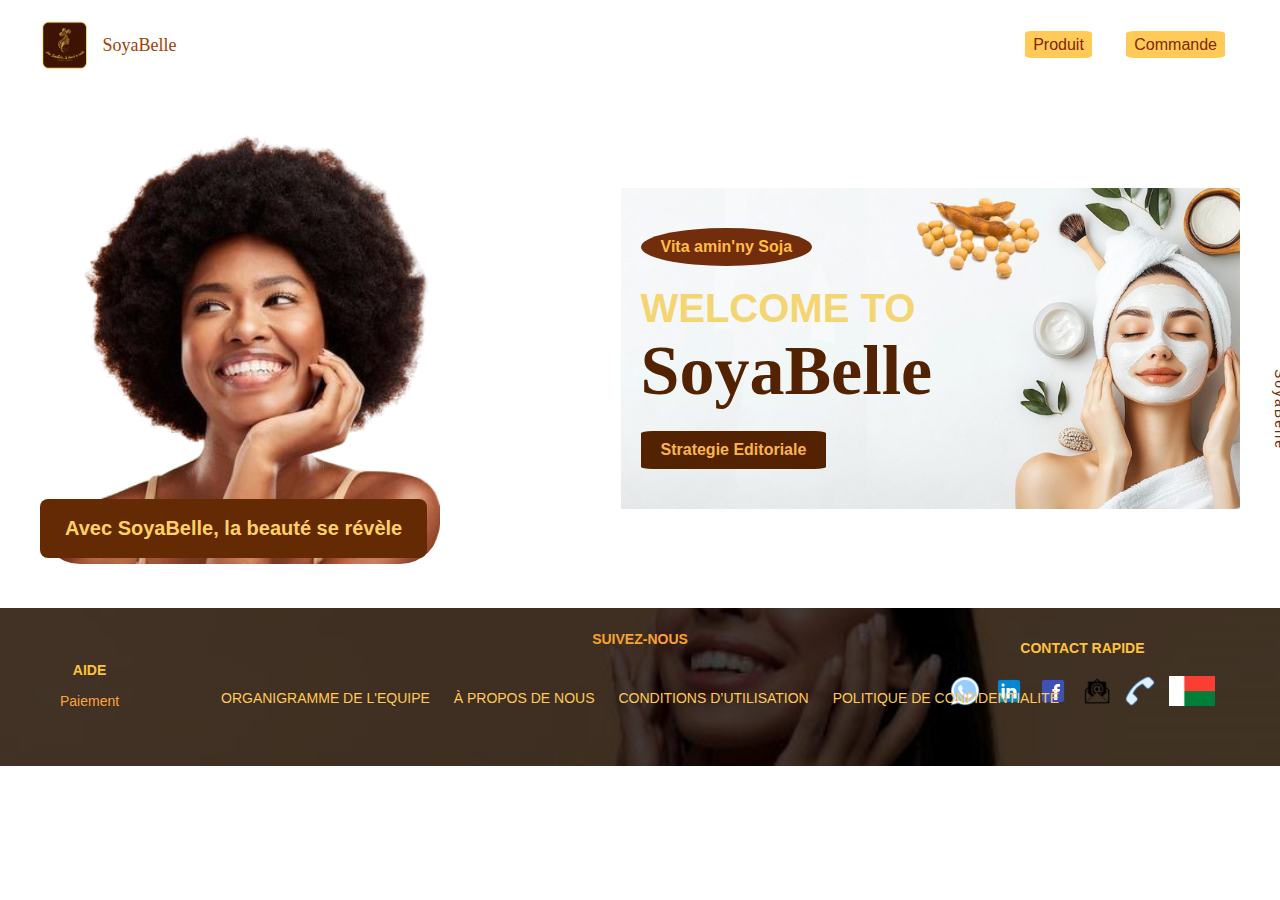
<file: index.html>
<!DOCTYPE html>
<html lang="en">
<head>
  <meta charset="UTF-8" />
  <meta name="viewport" content="width=device-width, initial-scale=1.0"/>
  <title>Fashion Blog</title>
  <link rel="stylesheet" href="sitelabelle.css" />
</head>
<body>
  <header>
    <div class="logo">
      <img src="LOGO.png" alt="SoyaBelle Logo" style="height: 50px;" /><div class="bell">SoyaBelle</div>
    </div>
    <nav class="menu">
      <a href="illustrator.html">Produit</a>
      <a href="formulaire.html">Commande</a>
    </nav>
  </header>

  <main>
    <section class="left">
      <img src="Ro0QxFS0-removebg-preview.png" alt="Fashion SoyaBelle" />
      <button class="cta">Avec SoyaBelle, la beauté se révèle</button>
    </section>

    <section class="right">
      <div class="bubble">Vita amin'ny Soja</div>
      <h1>WELCOME TO<br><span>SoyaBelle </span></h1>
      <a href="cours.html" class="learn">Strategie Editoriale</a>
    </section>
  </main>

  <aside class="side-label">SoyaBelle</aside>

  <footer class="footer">
    <div class="footer-container">
      <div class="footer-column">
        <h4>AIDE</h4>
        <ul>
          <li><a href="paiment.html">Paiement</a></li>
        </ul>
      </div>
  
     
  
      <div class="footer-column">
        <h4>CONTACT RAPIDE</h4>
        <div class="payment-icons">
          <img src="whatsapp.png" alt="Visa">
          <img src="linkdin.png" alt="MasterCard">
          <img src="Facbook.png" alt="Amex">
          <img src="gmail.png" alt="PayPal">
          <img src="tel.png" alt="Google Pay">
          <img src="mgmadagascarflag_111770.png" alt="Klarna">
        </div>
      </div>
    </div>
  
    <div class="footer-social">
      <h4>SUIVEZ-NOUS</h4>
      <div class="social-icons">
        <i class="fab fa-facebook-f"></i>
        <i class="fab fa-youtube"></i>
        <i class="fab fa-instagram"></i>
        <i class="fab fa-linkedin-in"></i>
        <i class="fab fa-tiktok"></i>
        <i class="fab fa-pinterest"></i>
        <i class="fab fa-spotify"></i>
      </div>
    </div>
  
    <div class="footer-bottom">
      <a href="hierachie.html">ORGANIGRAMME DE L'EQUIPE</a>
      <a href="line.html">À PROPOS DE NOUS</a>
      <a href="condition.html">CONDITIONS D’UTILISATION</a>
      <a href="politique.html">POLITIQUE DE CONFIDENTIALITÉ</a>
     
    </div>
  </footer>
  
</body>
</html>
</file>
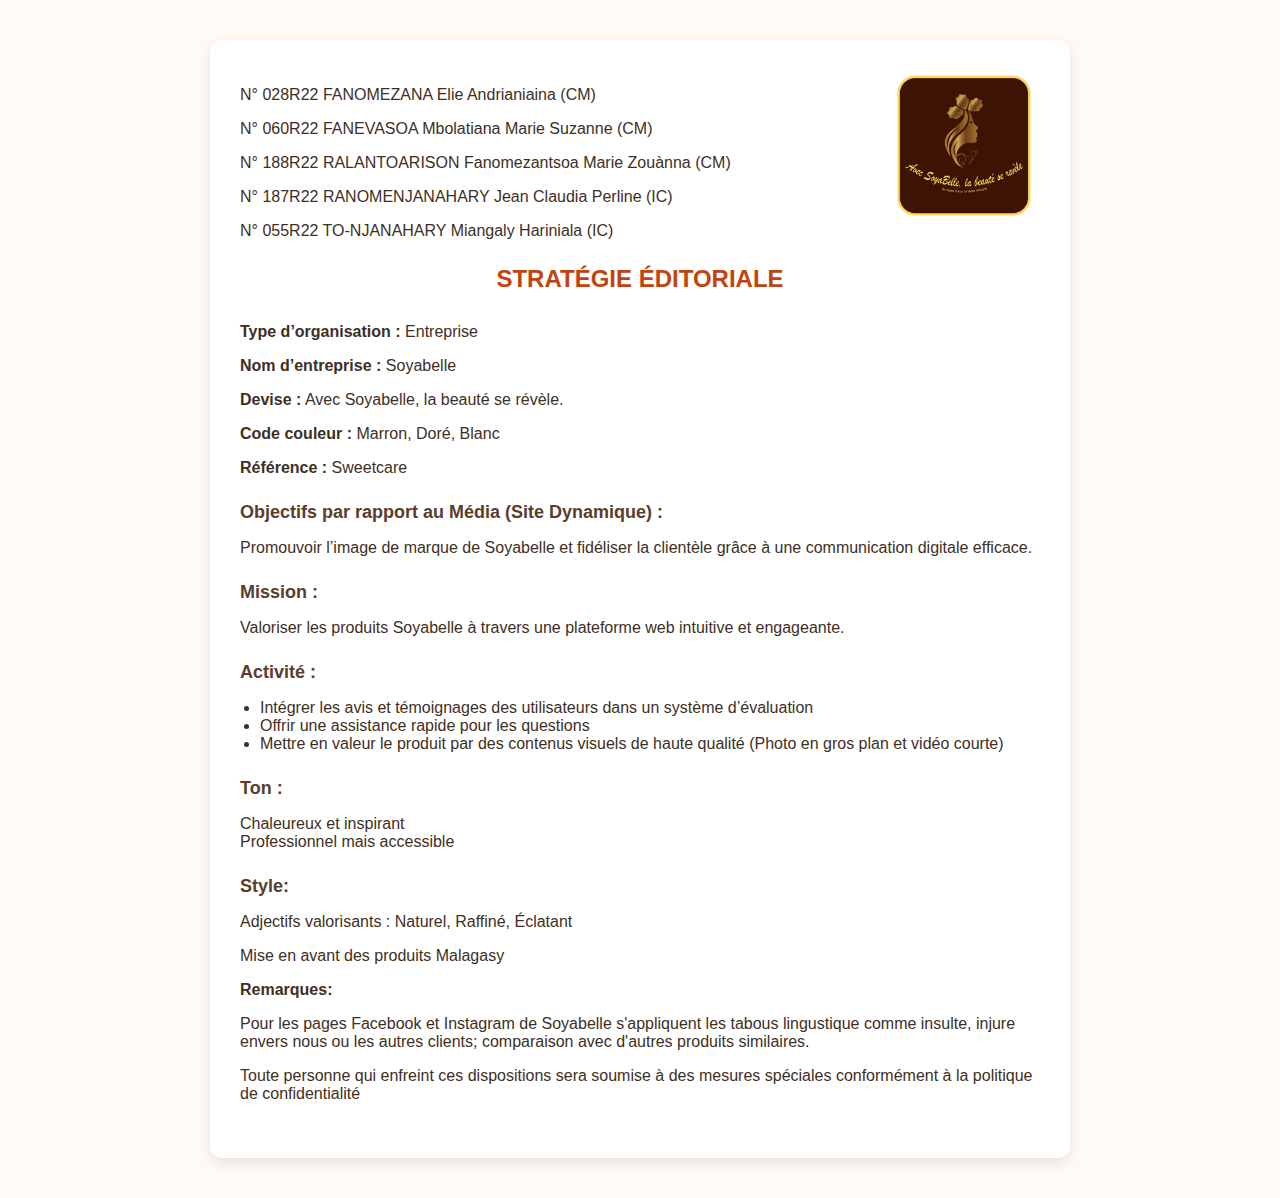
<file: cours.html>
<!DOCTYPE html>
<html lang="fr">
<head>
  <meta charset="UTF-8" />
  <meta name="viewport" content="width=device-width, initial-scale=1.0"/>
  <title>Stratégie Éditoriale | Soyabelle</title>
  <link rel="stylesheet" href="cours.css" />
</head>
<body>
  <div class="container">
   <a href="index.html"><img src="LOGO.png" alt="Logo Soyabelle" class="logo" /></a> 



     <div class="section">
      <p>N° 028R22 FANOMEZANA Elie Andrianiaina (CM)</p>
      <p>N° 060R22 FANEVASOA Mbolatiana Marie Suzanne (CM)</p>
      <p class="SoyaBelle">N° 188R22 RALANTOARISON Fanomezantsoa Marie Zouànna (CM)</p>
      <p>N° 187R22 RANOMENJANAHARY Jean Claudia Perline (IC)</p>
      <p>N° 055R22 TO-NJANAHARY Miangaly Hariniala (IC)</p>
    </div>
    
    <h1 class="title">STRATÉGIE ÉDITORIALE</h1>

    <div class="section">
      <p><strong>Type d’organisation :</strong> Entreprise</p>
      <p><strong>Nom d’entreprise :</strong> Soyabelle</p>
      <p class="SoyaBelle"><strong>Devise :</strong> Avec Soyabelle, la beauté se révèle.</p>
      <p><strong>Code couleur :</strong> Marron, Doré, Blanc</p>
      <p><strong>Référence :</strong> Sweetcare</p>
    </div>

    <div class="section">
      <h2>Objectifs par rapport au Média (Site Dynamique) :</h2>
      <p>Promouvoir l’image de marque de Soyabelle et fidéliser la clientèle grâce à une communication digitale efficace.</p>
    </div>

    <div class="section">
      <h2>Mission :</h2>
      <p>Valoriser les produits Soyabelle à travers une plateforme web intuitive et engageante.</p>
    </div>

    <div class="section">
      <h2>Activité :</h2>
      <ul>
        <li>Intégrer les avis et témoignages des utilisateurs dans un système d’évaluation</li>
        <li>Offrir une assistance rapide pour les questions</li>
        <li>Mettre en valeur le produit par des contenus visuels de haute qualité (Photo en gros plan et vidéo courte)</li>
      </ul>
    </div>

    <div class="section">
      <h2>Ton :</h2>
      <p>Chaleureux et inspirant<br>Professionnel mais accessible</p>
    </div>

    <div class="section">
      <h2>Style: </h2> <P>Adjectifs valorisants : Naturel, Raffiné, Éclatant</P>
      <p>Mise en avant des produits Malagasy</p>
      <p><b>Remarques:</b></p>
      <p>Pour les pages Facebook et Instagram de Soyabelle s'appliquent les tabous lingustique comme insulte, injure
         envers nous ou les autres clients;
        comparaison avec d'autres produits similaires. 
        <p>Toute personne qui enfreint ces dispositions sera soumise à des mesures spéciales
           conformément à la politique de confidentialité</p>
      </p>
    </div>
  </div>
</body>
</html>
</file>
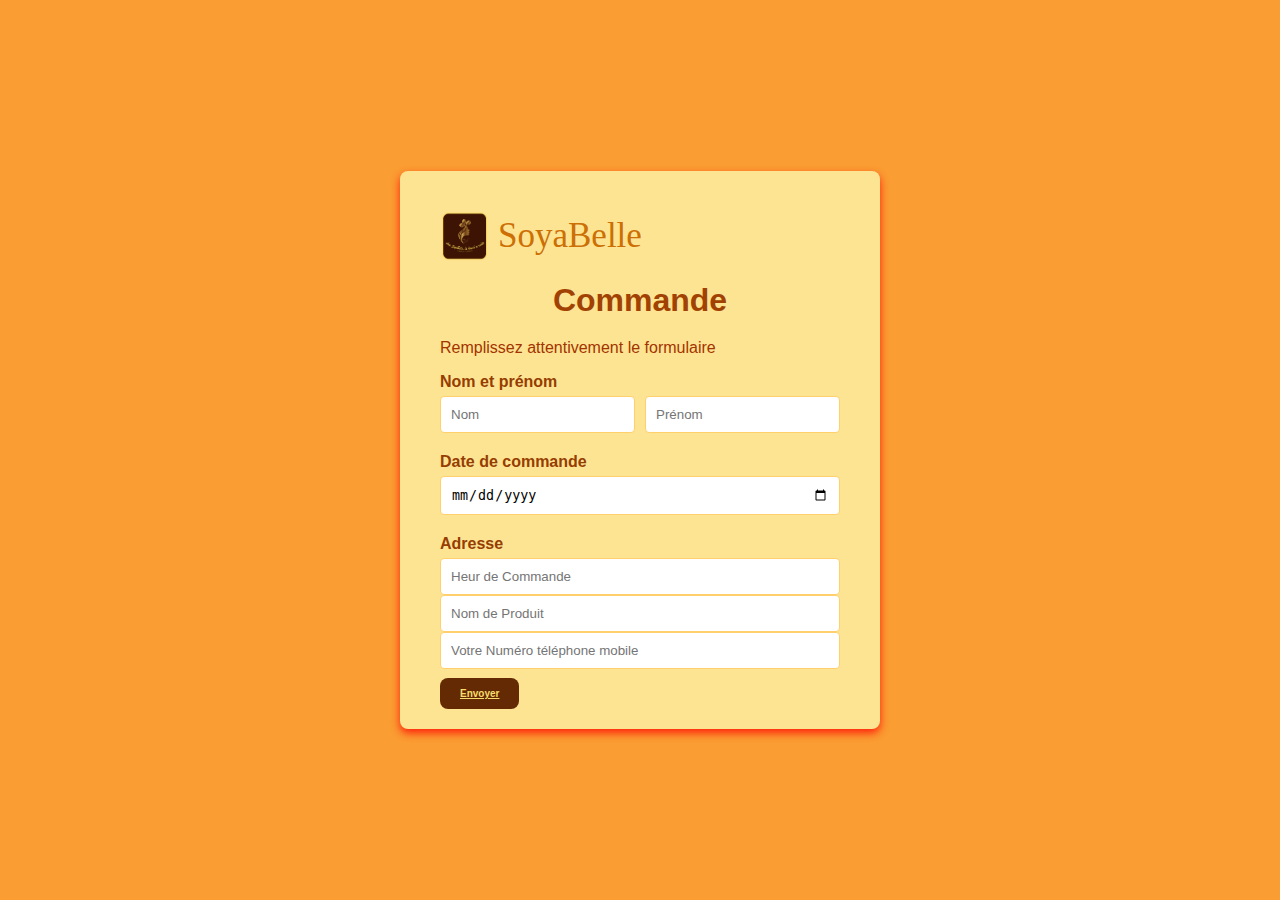
<file: formulaire.html>
<!DOCTYPE html>
<html>
<head>
  <title>Formulaire d'inscription</title>
  <link rel="stylesheet" href="formulaire.css">
</head>
<body>
  <div class="form-container">
    <div class="logo">
      <img src="LOGO.png" alt="SoyaBelle Logo" style="height: 50px;" /><div class="bell">SoyaBelle</div>
    </div>
    <h1>Commande</h1>
    <p>Remplissez attentivement le formulaire</p>
    <form>
      <div class="form-group">
        <label for="nom">Nom et prénom</label>
        <div class="input-group">
          <input type="text" id="nom" placeholder="Nom">
          <input type="text" placeholder="Prénom">
        </div>
      </div>
      <div class="form-group">
        <label for="date">Date de commande</label>
        <input type="date" id="date" placeholder="MM-JJ-AAAA">
      </div>
      <div class="form-group">
        <label for="adresse">Adresse</label>
        <input type="text" placeholder="Heur de Commande">
        <input type="text" placeholder="Nom de Produit">
        <input type="text" placeholder="Votre Numéro téléphone mobile">
      </div>
    </form>
    <section class="left">
      <button class="cta"><a class="loko" href="index.html">Envoyer</a></button>
    </section>

  </div>
</body>
</html>
</file>
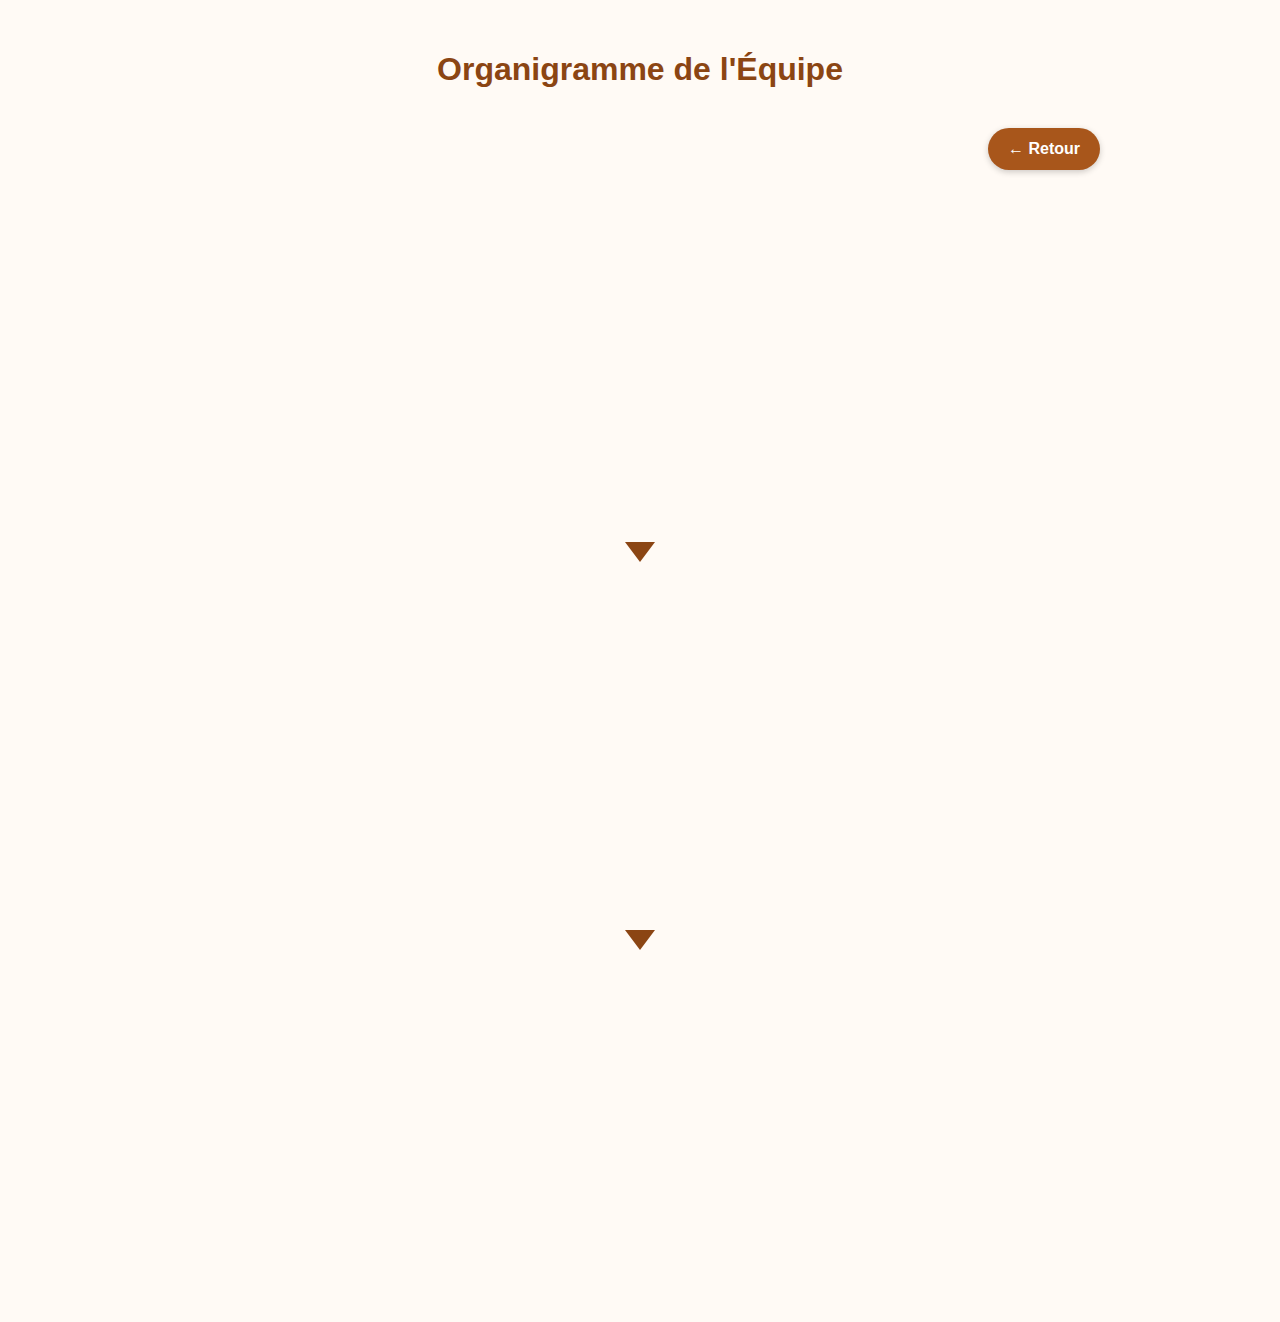
<file: hierachie.html>
<!DOCTYPE html>
<html lang="fr">
<head>
  <meta charset="UTF-8" />
  <meta name="viewport" content="width=device-width, initial-scale=1.0"/>
  <title>Organigramme - Entreprise Cosmétique</title>
  <link rel="stylesheet" href="hierachie.css" />
</head>
<body>
  <div class="container">
    <h1>Organigramme de l'Équipe</h1>

 <div class="retour-container">
            <a href="index.html" class="btn-retour">← Retour</a>
          </div>
          
    <!-- Niveau 1 -->
    <div class="hierarchy">
      <div class="level level-1">
        <div class="member animate">
          <img src="Claudia.png" alt="DG" />
          <h2>RANOMENJANAHARY Claudia</h2>
          <p>Directrice Générale</p>
        </div>
      </div>

      <div class="arrow down"></div>

      <!-- Niveau 2 -->
      <div class="level level-2">
        <div class="member animate">
          <img src="Miah.png" alt="communication" />
          <h2>TO-NJANAHARY Miangaly </h2>
          <p>Responsable Communication</p>
        </div>
        <div class="member animate">
          <img src="Zouzou.png" alt="Marketing" />
          <h2>FANOMEZANTSOA Zouànna </h2>
          <p>Responsable Marketing</p>
        </div>
      </div>

      <div class="arrow down"></div>

      <!-- Niveau 3 -->
      <div class="level level-3">
        <div class="member animate">
          <img src="elie.png" alt="Designer" />
          <h2>FANOMEZANA Elie</h2>
          <p>Designer Produit</p>
        </div>
        <div class="member animate">
          <img src="Mbola.png" alt="Logistique" />
          <h2>FANEVASOA Mbolatiana</h2>
          <p>Community Manager</p>
        </div>
      </div>
    </div>
  </div>
</body>
</html>
</file>
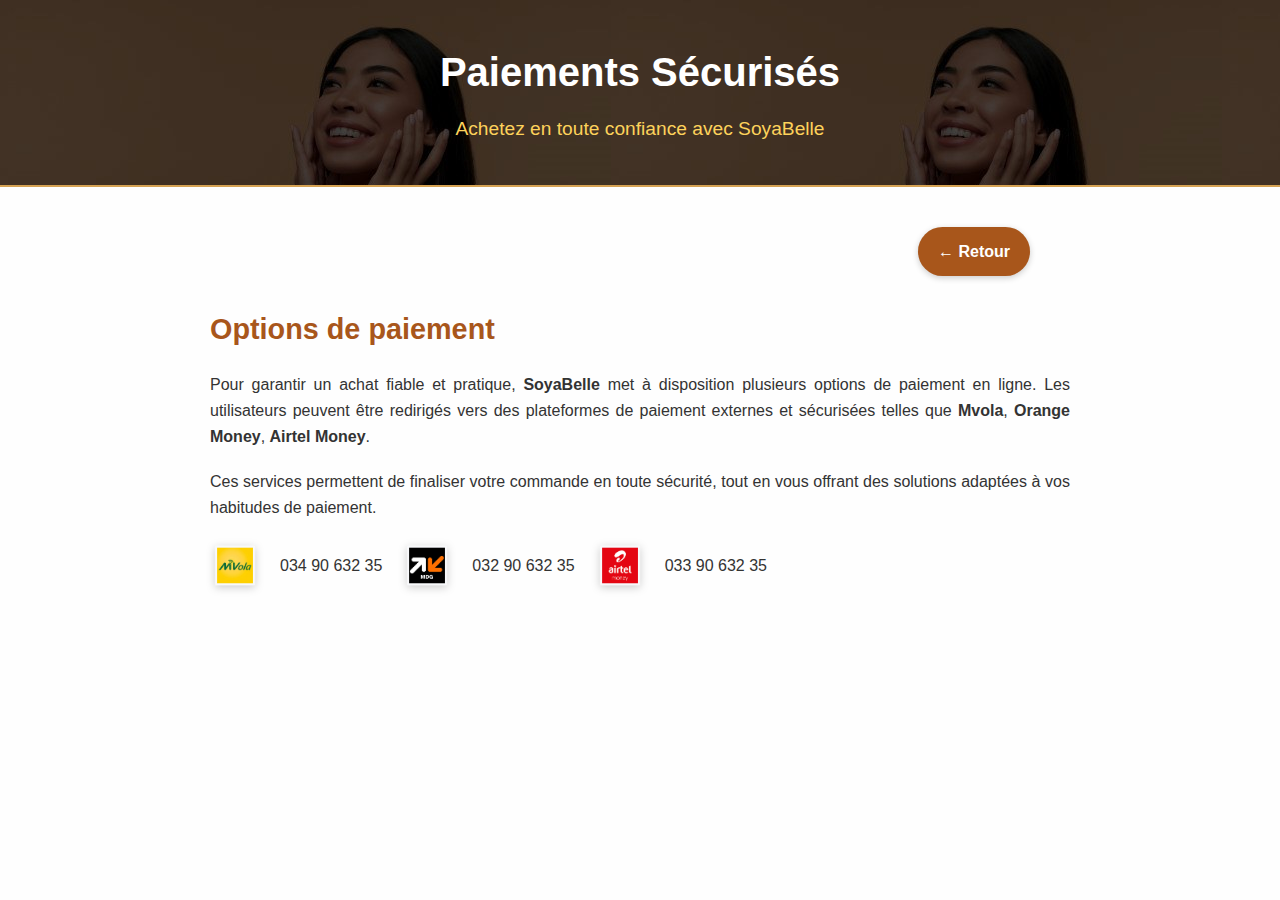
<file: paiment.html>
<!DOCTYPE html>
<html lang="fr">
<head>
  <meta charset="UTF-8">
  <meta name="viewport" content="width=device-width, initial-scale=1.0">
  <title>Paiements sécurisés | SoyaBelle</title>
  <link rel="stylesheet" href="paiement.css">
</head>
<body>
  <header class="header">
    <h1>Paiements Sécurisés</h1>
    <p class="subtitle">Achetez en toute confiance avec SoyaBelle</p>
  </header>

  <main class="content">
    <section class="payment-info">

        <div class="retour-container">
            <a href="index.html" class="btn-retour">← Retour</a>
          </div>
          
      <h2>Options de paiement</h2>
      <p>
        Pour garantir un achat fiable et pratique, <strong>SoyaBelle</strong> met à disposition plusieurs options de paiement en ligne.
        Les utilisateurs peuvent être redirigés vers des plateformes de paiement externes et sécurisées telles que 
        <strong>Mvola</strong>, 
        <strong>Orange Money</strong>,
        <strong>Airtel Money</strong>.
      </p>
      <p>
        Ces services permettent de finaliser votre commande en toute sécurité, tout en vous offrant des solutions adaptées à vos habitudes de paiement.
      </p>

      <div class="platforms">
        <img src="mvol.png" alt="Mvola" /> 034 90 632 35
        <img src="orange.png" alt="Orange Money" /> 032 90 632 35
        <img src="airtel.png" alt="Paypal" /> 033 90 632 35
      </div>
    </section>
  </main>
</body>
</html>
</file>
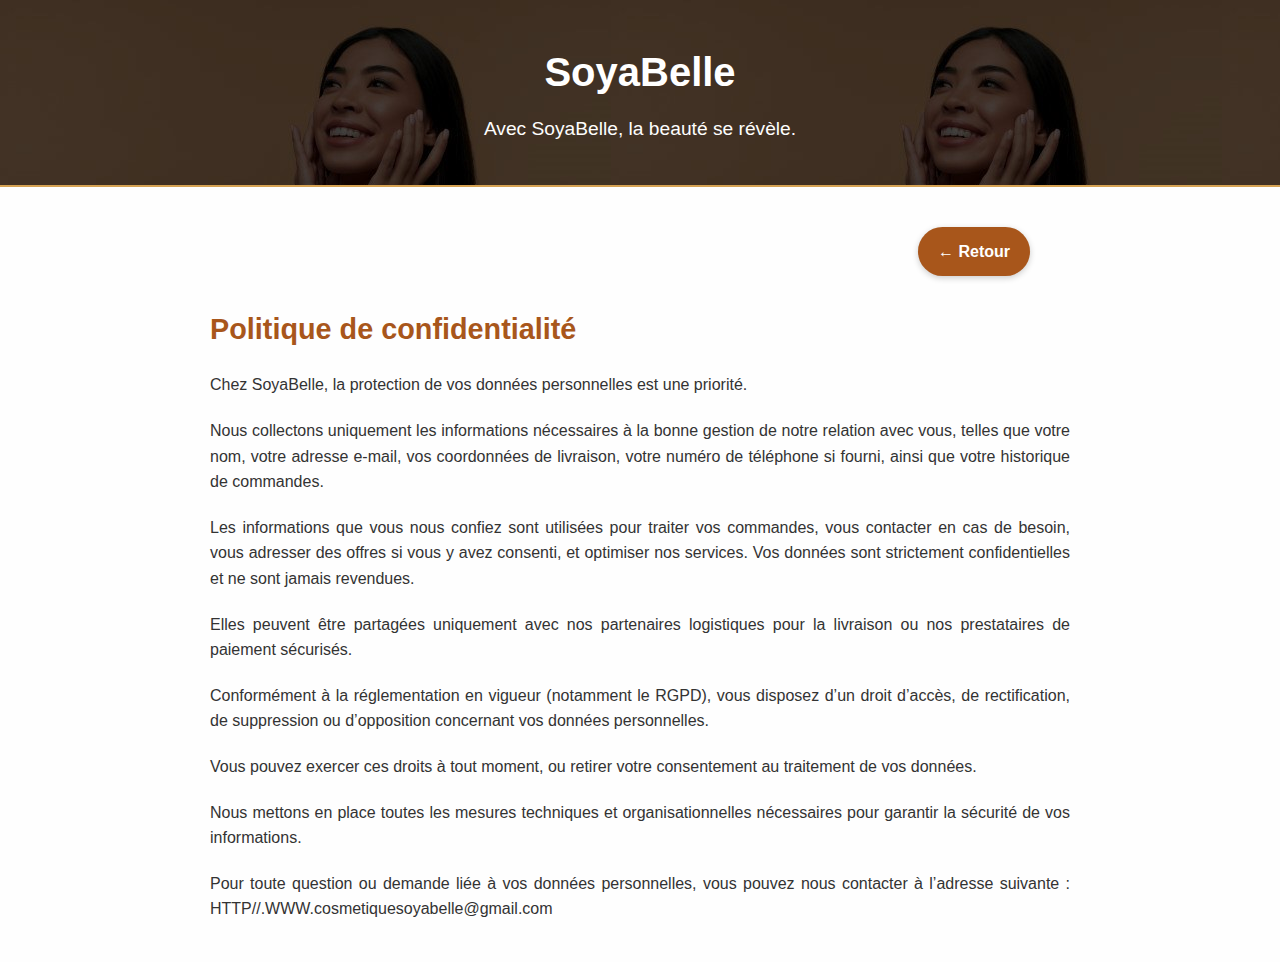
<file: politique.html>
<!DOCTYPE html>
<html lang="fr">
<head>
  <meta charset="UTF-8">
  <meta name="viewport" content="width=device-width, initial-scale=1.0">
  <title>Paiements sécurisés | SoyaBelle</title>
  <link rel="stylesheet" href="politique.css">
</head>
<body>
  <header class="header">
    <h1>SoyaBelle</h1>
    <p class="subtitle">Avec SoyaBelle, la beauté se révèle.</p>
  </header>

  <main class="content">
    <section class="payment-info">

        <div class="retour-container">
            <a href="index.html" class="btn-retour">← Retour</a>
          </div>
          
      <h2>Politique de confidentialité</h2>

      <P>Chez SoyaBelle, la protection de vos données personnelles est une priorité. </P>

      <P>Nous collectons uniquement les informations nécessaires à la bonne gestion de notre relation avec vous, 
      telles que votre nom, votre adresse e-mail, vos coordonnées de livraison, votre numéro de téléphone si fourni, 
      ainsi que votre historique de commandes.</P>

      <P>Les informations que vous nous confiez sont utilisées pour traiter vos commandes, 
      vous contacter en cas de besoin, vous adresser des offres si vous y avez consenti, 
        et optimiser nos services. Vos données sont strictement confidentielles et ne sont jamais revendues. </P>

        <P>Elles peuvent être partagées uniquement avec nos partenaires logistiques 
        pour la livraison ou nos prestataires de paiement sécurisés.</P>

        <P>Conformément à la réglementation en vigueur (notamment le RGPD), 
        vous disposez d’un droit d’accès, de rectification, de suppression ou d’opposition concernant vos données personnelles.</P> 

        <P>Vous pouvez exercer ces droits à tout moment, ou retirer votre consentement au traitement de vos données.</P>

        <P>Nous mettons en place toutes les mesures techniques et organisationnelles 
        nécessaires pour garantir la sécurité de vos informations.</P>

        <P>Pour toute question ou demande liée à vos données personnelles, 
        vous pouvez nous contacter à l’adresse suivante : HTTP//.WWW.cosmetiquesoyabelle@gmail.com</P>
    </section>
  </main>
</body>
</html>
</file>
<file: sitelabelle.css>
* {
    margin: 0;
    padding: 0;
    box-sizing: border-box;
  }
  
  body {
    font-family: 'Segoe UI', sans-serif;
    background-color: #ffffff;
    color: #ee0000;
  }
  
  header {
    display: flex;
    justify-content: space-between;
    padding: 20px 40px;
    align-items: center;
  }
  
  .logo {
    display: flex;
    align-items: center;
  }
  .bell{
    font-family: 'Brush Script MT', cursive;
    color: #a14203;
    font-size: large;
    margin-left: 10%;
  }
  .logo img {
    height: 50px; /* na ovaina raha tianao */
  }
  
  
  .menu a {
    margin: 0 15px;
    text-decoration: none;
    color: #7e2902;
    font-weight: 500;
    font-family: Impact, Haettenschweiler, 'Arial Narrow Bold', sans-serif;
    background-color: #ffca57;
    border-radius: 10%;
    padding: 5px 8px;
  }
  
  
  main {
    display: flex;
    justify-content: space-between;
    align-items: center;
    padding: 40px;
    gap: 1px;
  }
  
  .left {
    flex: 1;
    position: relative;
  }
  
  .left img {
    width: 100%;
    max-width: 400px;
    border-radius: 8px;
  }
  
  .cta {
    position: absolute;
    bottom: 10px;
    left: 0 ;
    background-color: #642a04;
    color: rgb(255, 207, 104);
    padding: 18px 25px;
    font-weight: bold;
    border: none;
    border-radius: 8px;
    font-size: 20px;
    font-family:'Lucida Sans', 'Lucida Sans Regular', 'Lucida Grande', 'Lucida Sans Unicode', Geneva, Verdana, sans-serif;
  }
  
  .right {
    flex: 1;
    background-size: cover;
    background-position: center;
    background-repeat: no-repeat;
    color: white;
    padding: 40px 20px;
    background-image: url('Sans titre-3.jpg');
   
  }
  
  .bubble {
    background-color: rgb(114, 45, 13);
    color: rgb(255, 190, 70);
    display: inline-block;
    padding: 10px 20px;
    border-radius: 50%;
    font-weight: bold;
    margin-bottom: 20px;
  }
  h4{
    margin-top:-10%;
  }
  
  .right h1 {
    font-size: 40px;
    font-weight: 700;
    color: hsl(46, 84%, 70%);
  }
  
  .right h1 span {
    font-family: 'Brush Script MT', cursive;
    color: #532201;
    font-size: 70px;
  }
  
  .learn {
    display: inline-block;
    margin-top: 20px;
    text-decoration: none;
    font-weight: bold;
    color: #fab54d;
    background-color: #532201;
    border-radius: 6%;
    padding: 10px 20px;
    font-family: Arial, Helvetica, sans-serif;
  }
  
  footer {
    text-align: center;
    padding: 15px;
    font-size: 14px;
    color: #888;
  }
  
  .side-label {
    position: absolute;
    right: 0;
    top: 50%;
    transform: rotate(90deg) translateY(-50%);
    transform-origin: right top;
    font-size: 14px;
    letter-spacing: 2px;
    color: #722b02;
  }
  .footer-container {
    display: flex;
    flex-wrap: wrap;
    justify-content: space-between;
    gap: 30px;
  }
  
  .footer-column h4 {
    margin-bottom: 15px;
    font-weight: bold;
    color: rgb(255, 194, 61);
  }
  
  .footer-column ul {
    list-style: none;
    padding: 0;
  }
  
  .footer-column ul li {
    margin-bottom: 8px;
  }
  
  .footer-column ul li a {
    color: #fda33c;
    text-decoration: none;
  }
  
  .footer-column ul li a:hover {
    text-decoration: underline;
  }
  
  .payment-icons img {
    height: 30px;
    margin: 5px;
  }
  
  .footer-social {
    text-align: center;
    margin: 30px 0 10px;
  }
  
  .footer-social .social-icons i {
    margin: 0 10px;
    font-size: 20px;
    color: #bbbbbb;
    cursor: pointer;
  }
  
  .footer-social .social-icons i:hover {
    color: white;
  }
  
  .footer-bottom {
    text-align: center;
    margin-top: 20px;
  }
  
  .footer-bottom a {
    margin: 0 10px;
    color: #ffca57;
    text-decoration: none;
  }
  
  .footer-bottom a:hover {
    text-decoration: underline;
  }
  
  .footer-bottom p {
    margin-top: 20px;
    color: #ffffff;
  }
  
  /* Animation: slide-in-from-top */
@keyframes slideFromTop {
    0% {
      opacity: 0;
      transform: translateY(-400px);
    }
    100% {
      opacity: 1;
      transform: translateY(0);
    }
  }
  
  /* Appliquer sur l'image de gauche */
  .left img {
    width: 100%;
    max-width: 400px;
    border-radius: 40px;
  
    animation: slideFromTop 1.5s ease-out forwards;
  }
  .footer {
    /* Soloina amin'ny anaran'ny sarinao */
    background-size: cover;
    background-position: center;
    background-repeat: no-repeat;
    color: rgb(248, 162, 49);
    padding: 60px 60px;
    font-size: 14px;
    background-image: url('sipa.jpg');

  }
</file>
<file: cours.css>
body {
  font-family: "Segoe UI", sans-serif;
  background-color: #fffaf5;
  color: #3e2f24;
  margin: 0;
  padding: 0;
}

.container {
  max-width: 800px;
  margin: 40px auto;
  padding: 30px;
  background-color: #fff;
  border-radius: 12px;
  box-shadow: 0 5px 15px rgba(0, 0, 0, 0.1);
}

.logo {
  float: right;
  width: 150px;
  height: auto;
  margin-bottom: 10px;
}

.title {
  text-align: center;
  color: #c1440e;
  font-size: 24px;
  text-transform: uppercase;
  margin-bottom: 30px;
}

.section {
  margin-bottom: 25px;
}

.section h2 {
  color: #5a3e2b;
  font-size: 18px;
  margin-bottom: 8px;
}

ul {
  list-style-type: disc;
  padding-left: 20px;
}
</file>
<file: formulaire.css>
body {
    font-family: sans-serif;
    display: flex;
    justify-content: center;
    align-items: center;
    min-height: 100vh;
    margin: 0;
    background: #fa9d32;
    color: #a33400;
  }
  h1{
    color: #a14203;
  }
  .form-container {
    background-color: #fde492; /* Fond rose pour le formulaire */
    padding: 40px;
    border-radius: 8px;
    box-shadow: 0 4px 8px rgba(255, 0, 0, 0.801);
    width: 400px;
  }

  .logo {
    display: flex;
    align-items: center;
  }
.bell{
  font-family: 'Brush Script MT', cursive;
  color: #cc6f05;
  font-size: 35px;
  margin-left: 2%;
}
  
  .form-container h1 {
    text-align: center;
    margin-bottom: 20px;
  }
  
  .form-group {
    margin-bottom: 20px;
    color: #963d02;
  }
  
  .form-group label {
    display: block;
    margin-bottom: 5px;
    font-weight: bold;
  }
  
  .input-group {
    display: flex;
    gap: 10px;
  }
  
  .input-group input {
    flex: 1;
  }
  
  input[type="text"],
  input[type="date"] {
    width: 100%;
    padding: 10px;
    border: 1px solid #ffd06b;
    border-radius: 4px;
    box-sizing: border-box;
  }
  .left{ 
      flex: 1;
      position: relative;
    
  }
  .cta {
    position: absolute;
    bottom: -20px;
    left: 0 ;
    background-color: #642a04;
    color: rgb(255, 193, 60);
    padding: 10px 20px;
    font-weight: bold;
    border: none;
    border-radius: 8px;
    font-size: 10px;
    font-family:'Lucida Sans', 'Lucida Sans Regular', 'Lucida Grande', 'Lucida Sans Unicode', Geneva, Verdana, sans-serif;
  }
  .loko{
    color: rgb(247, 221, 107);
  }
</file>
<file: hierachie.css>
body {
  font-family: 'Segoe UI', sans-serif;
  background-color: #fffaf5;
  margin: 0;
  padding: 0;
  color: #333;
}

.container {
  text-align: center;
  max-width: 1000px;
  margin: auto;
  padding: 30px;
}

h1 {
  color: #8B4513;
  margin-bottom: 40px;
  font-size: 32px;
}

.hierarchy {
  display: flex;
  flex-direction: column;
  align-items: center;
}

.level {
  display: flex;
  justify-content: center;
  gap: 40px;
  margin-bottom: 20px;
  flex-wrap: wrap;
}

.member {
  background-color: #fff;
  border-radius: 10px;
  padding: 15px;
  width: 180px;
  box-shadow: 0 5px 15px rgba(0,0,0,0.1);
  transition: transform 0.3s;
}

.member:hover {
  transform: scale(1.05);
}

.member img {
  width: 100%;
  height: auto;
  border-radius: 50%;
  object-fit: cover;
}

.member h2 {
  margin: 12px 0 5px;
  font-size: 18px;
  color: #5a3e2b;
}

.member p {
  font-size: 14px;
  color: #777;
}

/* Arrow */
.arrow.down {
  width: 0;
  height: 0;
  border-left: 15px solid transparent;
  border-right: 15px solid transparent;
  border-top: 20px solid #8B4513;
  margin: 10px auto;
  animation: bounce 1s infinite;
}

/* Animation on appear */
.animate {
  animation: zoomIn 0.8s ease forwards;
  opacity: 0;
}

@keyframes zoomIn {
  from {
    transform: scale(0.8);
    opacity: 0;
  }
  to {
    transform: scale(1);
    opacity: 1;
  }
}

/* Arrow bounce */
@keyframes bounce {
  0%, 100% { transform: translateY(0); }
  50% { transform: translateY(5px); }
}

/* Responsive */
@media (max-width: 600px) {
  .level {
    flex-direction: column;
    gap: 20px;
  }
}
.retour-container {
    display: flex;
    justify-content: flex-end;
    margin: 30px 40px;
  }
  
  .btn-retour {
    background-color: #a8561b;
    color: white;
    padding: 12px 20px;
    border-radius: 30px;
    text-decoration: none;
    font-weight: bold;
    box-shadow: 0 2px 6px rgba(0, 0, 0, 0.2);
    transition: background-color 0.3s ease;
  }
  
  .btn-retour:hover {
    background-color: #874716;
  }
</file>
<file: paiement.css>
/* RESET */
* {
    margin: 0;
    padding: 0;
    box-sizing: border-box;
  }
  
  body {
    font-family: "Segoe UI", sans-serif;
    background-color: #fefefe;
    color: #333;
    line-height: 1.6;
  }
  
  /* HEADER */
  .header {
    background-color: #ffefd5;
    text-align: center;
    padding: 40px 20px;
    border-bottom: 2px solid #d5a253;
    background-image: url('sipa.jpg');
  }
  
  .header h1 {
    color: #ffffff;
    font-size: 2.5em;
    margin-bottom: 10px;
  }
  
  .header .subtitle {
    font-size: 1.2em;
    color: #fdd25b;
  }
  
  /* MAIN CONTENT */
  .content {
    max-width: 900px;
    margin: 40px auto;
    padding: 0 20px;
  }
  
  .payment-info h2 {
    color: #a8561b;
    font-size: 1.8em;
    margin-bottom: 20px;
  }
  
  .payment-info p {
    margin-bottom: 20px;
    text-align: justify;
  }
  
  /* PLATFORMS LOGOS */
  .platforms {
    display: flex;
    flex-wrap: wrap;
    gap: 20px;
    justify-content: start;
    align-items: center;
    margin-top: 20px;
  }
  
  .platforms img {
    height: 50px;
    width: auto;
    filter: drop-shadow(0 2px 4px rgba(0,0,0,0.2));
  }
  
  /* FOOTER */
  .footer {
    background-color: #f4f4f4;
    text-align: center;
    padding: 20px;
    font-size: 0.9em;
    color: #888;
    border-top: 1px solid #ccc;
  }
  .retour-container {
    display: flex;
    justify-content: flex-end;
    margin: 30px 40px;
  }
  
  .btn-retour {
    background-color: #a8561b;
    color: white;
    padding: 12px 20px;
    border-radius: 30px;
    text-decoration: none;
    font-weight: bold;
    box-shadow: 0 2px 6px rgba(0, 0, 0, 0.2);
    transition: background-color 0.3s ease;
  }
  
  .btn-retour:hover {
    background-color: #874716;
  }
</file>
<file: politique.css>
/* RESET */
* {
    margin: 0;
    padding: 0;
    box-sizing: border-box;
  }
  
  body {
    font-family: "Segoe UI", sans-serif;
    background-color: #fefefe;
    color: #333;
    line-height: 1.6;
  }
  
  /* HEADER */
  .header {
    background-color: #ffefd5;
    text-align: center;
    padding: 40px 20px;
    border-bottom: 2px solid #d5a253;
    background-image: url('sipa.jpg');
  }
  
  .header h1 {
    color: #ffffff;
    font-size: 2.5em;
    margin-bottom: 10px;
  }
  
  .header .subtitle {
    font-size: 1.2em;
    color: #fdfdfd;
  }
  
  /* MAIN CONTENT */
  .content {
    max-width: 900px;
    margin: 40px auto;
    padding: 0 20px;
  }
  
  .payment-info h2 {
    color: #a8561b;
    font-size: 1.8em;
    margin-bottom: 20px;
  }
  
  .payment-info p {
    margin-bottom: 20px;
    text-align: justify;
  }
  
  /* PLATFORMS LOGOS */
  .platforms {
    display: flex;
    flex-wrap: wrap;
    gap: 20px;
    justify-content: start;
    align-items: center;
    margin-top: 20px;
  }
  
  .platforms img {
    height: 50px;
    width: auto;
    filter: drop-shadow(0 2px 4px rgba(0,0,0,0.2));
  }
  
  /* FOOTER */
  .footer {
    background-color: #f4f4f4;
    text-align: center;
    padding: 20px;
    font-size: 0.9em;
    color: #888;
    border-top: 1px solid #ccc;
  }
  .retour-container {
    display: flex;
    justify-content: flex-end;
    margin: 30px 40px;
  }
  
  .btn-retour {
    background-color: #a8561b;
    color: white;
    padding: 12px 20px;
    border-radius: 30px;
    text-decoration: none;
    font-weight: bold;
    box-shadow: 0 2px 6px rgba(0, 0, 0, 0.2);
    transition: background-color 0.3s ease;
  }
  
  .btn-retour:hover {
    background-color: #874716;
  }
</file>
